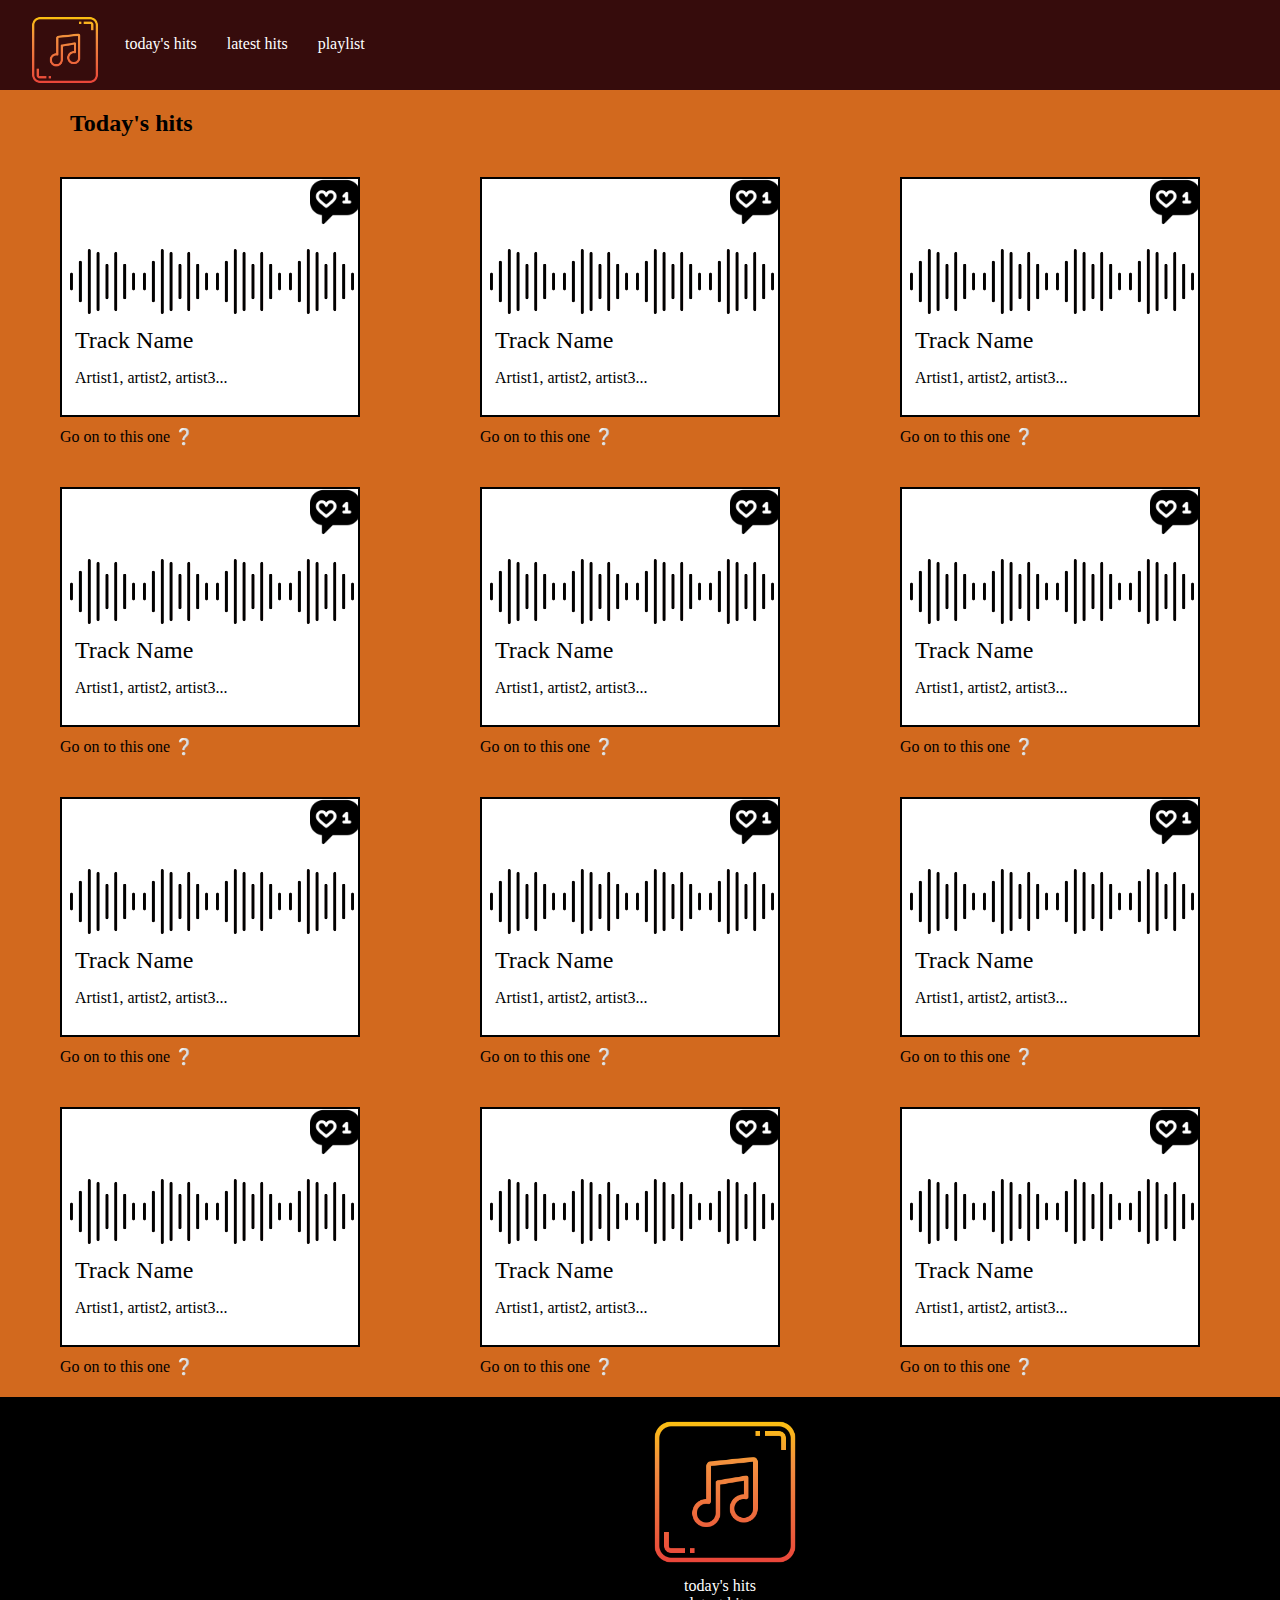
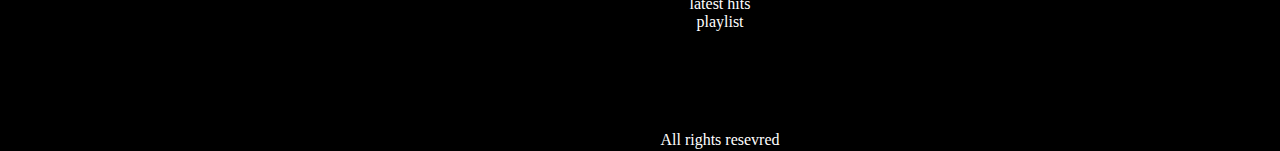
<file: index.html>
<!DOCTYPE html>
<html lang="en">
<head>
    <meta charset="UTF-8">
    <meta http-equiv="X-UA-Compatible" content="IE=edge">
    <meta name="viewport" content="width=device-width, initial-scale=1.0">
    <link rel="stylesheet" href="styles/style.css">
    <title>Document</title>
    <link rel="icon" href="img/music-note.png">
</head>
<body>
    <header>
        <h1>
            <a href="index.html">music boxxx</a>
        </h1>
        <nav>
            <ul>
                <li><a href="#">today's hits</a> </li>
                <li><a href="#">latest hits</a> </li>
                <li><a href="playlist.html">playlist</a> </li>  
            </ul>
        </nav>
    </header>
    <main>
        <h4>Today's hits</h4>
        <div class="container">
            <div class="box">
                <div class="hearticon"></div>
                <div class="icon"></div>
                <div class="icon"></div>
                <div class="icon"></div>
                <div class="icon"></div>
                <div class="trackname">
                    <p>Track Name</p>
                        <div class="artist">
                            <p>Artist1, artist2, artist3...</p>
                        </div>
                </div>
            </div>
            <div class="goOn">
                <p><a href="playlist.html">Go on to this one &#10068;</a></p>
            </div>
        </div>
        <div class="container">
            <div class="box">
                <div class="hearticon"></div>
                <div class="icon"></div>
                <div class="icon"></div>
                <div class="icon"></div>
                <div class="icon"></div>
                <div class="trackname">
                    <p>Track Name</p>
                        <div class="artist">
                            <p>Artist1, artist2, artist3...</p>
                        </div>
                </div>
            </div>
            <div class="goOn">
                <p><a href="playlist.html">Go on to this one &#10068;</a></p>
            </div>
        </div>
        <div class="container">
            <div class="box">
                <div class="hearticon"></div>
                <div class="icon"></div>
                <div class="icon"></div>
                <div class="icon"></div>
                <div class="icon"></div>
                <div class="trackname">
                    <p>Track Name</p>
                        <div class="artist">
                            <p>Artist1, artist2, artist3...</p>
                        </div>
                </div>
            </div>
            <div class="goOn">
                <p><a href="playlist.html">Go on to this one &#10068;</a></p>
            </div>
        </div>
        <div class="container">
            <div class="box">
                <div class="hearticon"></div>
                <div class="icon"></div>
                <div class="icon"></div>
                <div class="icon"></div>
                <div class="icon"></div>
                <div class="trackname">
                    <p>Track Name</p>
                        <div class="artist">
                            <p>Artist1, artist2, artist3...</p>
                        </div>
                </div>
            </div>
            <div class="goOn">
                <p><a href="playlist.html">Go on to this one &#10068;</a></p>
            </div>
        </div>
        <div class="container">
            <div class="box">
                <div class="hearticon"></div>
                <div class="icon"></div>
                <div class="icon"></div>
                <div class="icon"></div>
                <div class="icon"></div>
                <div class="trackname">
                    <p>Track Name</p>
                        <div class="artist">
                            <p>Artist1, artist2, artist3...</p>
                        </div>
                </div>
            </div>
            <div class="goOn">
                <p><a href="playlist.html">Go on to this one &#10068;</a></p>
            </div>
        </div>
        <div class="container">
            <div class="box">
                <div class="hearticon"></div>
                <div class="icon"></div>
                <div class="icon"></div>
                <div class="icon"></div>
                <div class="icon"></div>
                <div class="trackname">
                    <p>Track Name</p>
                        <div class="artist">
                            <p>Artist1, artist2, artist3...</p>
                        </div>
                </div>
            </div>
            <div class="goOn">
                <p><a href="playlist.html">Go on to this one &#10068;</a></p>
            </div>
        </div>
        <div class="container">
            <div class="box">
                <div class="hearticon"></div>
                <div class="icon"></div>
                <div class="icon"></div>
                <div class="icon"></div>
                <div class="icon"></div>
                <div class="trackname">
                    <p>Track Name</p>
                        <div class="artist">
                            <p>Artist1, artist2, artist3...</p>
                        </div>
                </div>
            </div>
            <div class="goOn">
                <p><a href="playlist.html">Go on to this one &#10068;</a></p>
            </div>
        </div>
        <div class="container">
            <div class="box">
                <div class="hearticon"></div>
                <div class="icon"></div>
                <div class="icon"></div>
                <div class="icon"></div>
                <div class="icon"></div>
                <div class="trackname">
                    <p>Track Name</p>
                        <div class="artist">
                            <p>Artist1, artist2, artist3...</p>
                        </div>
                </div>
            </div>
            <div class="goOn">
                <p><a href="playlist.html">Go on to this one &#10068;</a></p>
            </div>
        </div>
        <div class="container">
            <div class="box">
                <div class="hearticon"></div>
                <div class="icon"></div>
                <div class="icon"></div>
                <div class="icon"></div>
                <div class="icon"></div>
                <div class="trackname">
                    <p>Track Name</p>
                        <div class="artist">
                            <p>Artist1, artist2, artist3...</p>
                        </div>
                </div>
            </div>
            <div class="goOn">
                <p><a href="playlist.html">Go on to this one &#10068;</a></p>
            </div>
        </div>
        <div class="container">
            <div class="box">
                <div class="hearticon"></div>
                <div class="icon"></div>
                <div class="icon"></div>
                <div class="icon"></div>
                <div class="icon"></div>
                <div class="trackname">
                    <p>Track Name</p>
                        <div class="artist">
                            <div class="artist">
                                <p>Artist1, artist2, artist3...</p>
                            </div>
                        </div>
                </div>
            </div>
            <div class="goOn">
                <p><a href="playlist.html">Go on to this one &#10068;</a></p>
            </div>
        </div>
        <div class="container">
            <div class="box">
                <div class="hearticon"></div>
                <div class="icon"></div>
                <div class="icon"></div>
                <div class="icon"></div>
                <div class="icon"></div>
                <div class="trackname">
                    <p>Track Name</p>
                        <div class="artist">
                            <p>Artist1, artist2, artist3...</p>
                        </div>
                </div>
            </div>
            <div class="goOn">
                <p><a href="playlist.html">Go on to this one &#10068;</a></p>
            </div>   
        </div>
        <div class="container">
            <div class="box">
                <div class="hearticon"></div>
                <div class="icon"></div>
                <div class="icon"></div>
                <div class="icon"></div>
                <div class="icon"></div>
                <div class="trackname">
                    <p>Track Name</p>
                        <div class="artist">
                            <p>Artist1, artist2, artist3...</p>
                        </div>
                </div>
            </div>
            <div class="goOn">
                <p><a href="playlist.html">Go on to this one &#10068;</a></p>
            </div>   
        </div>
        <div class="social">
            <div class="facebook"></div>
            <div class="insta"></div>
        </div>
    </main>
    <!-- vamatebb komentars gasatestad -->
    <footer>
        <h2>
            <a href="index.html">music boxxx</a>
        </h2>
        <div class="foter">
            <ol>
                <li><a href="#">today's hits</a></li>
                <li><a href="#">latest hits</a></li>
                <li><a href="playlist.html">playlist</a></li>
            </ol>
        </div>
        <div class="allrights">
            <p>All rights resevred</p>
        </div>
    </footer>
</body>
</html>
</file>
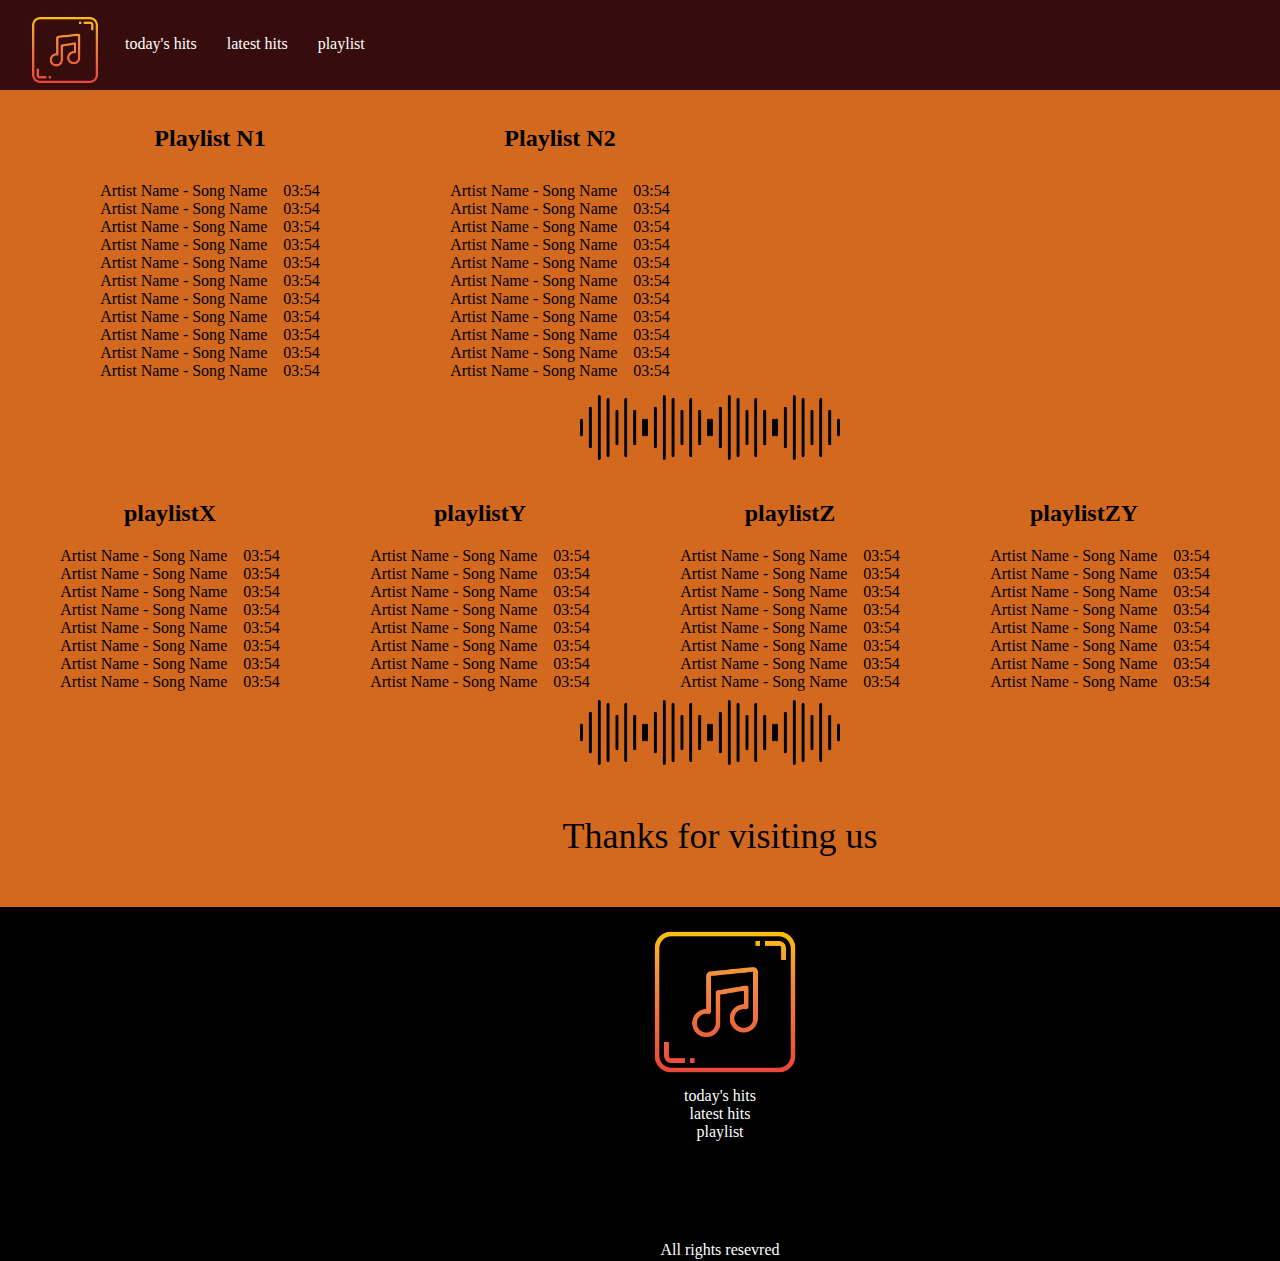
<file: playlist.html>
<!DOCTYPE html>
<html lang="en">
<head>
    <meta charset="UTF-8">
    <meta http-equiv="X-UA-Compatible" content="IE=edge">
    <meta name="viewport" content="width=device-width, initial-scale=1.0">
    <link rel="stylesheet" href="styles/style.css">
    <title>Document</title>
    <link rel="icon" href="img/sound.png">
</head>
<body>
    <header>
        <h1>
            <a href="index.html">music boxxx</a>
        </h1>
        <nav>
            <ul>
                <li><a href="#">today's hits</a> </li>
                <li><a href="#">latest hits</a> </li>
                <li><a href="playlist.html">playlist</a> </li>  
            </ul>
        </nav>
    </header>
    <main>
        <div class="playlist1">
            <h4>Playlist N1</h4>
            <p>Artist Name - Song Name  &nbsp;&nbsp;     03:54 </p>
            <p>Artist Name - Song Name  &nbsp;&nbsp;     03:54 </p>
            <p>Artist Name - Song Name  &nbsp;&nbsp;     03:54 </p>
            <p>Artist Name - Song Name  &nbsp;&nbsp;     03:54 </p>
            <p>Artist Name - Song Name  &nbsp;&nbsp;     03:54 </p>
            <p>Artist Name - Song Name  &nbsp;&nbsp;     03:54 </p>
            <p>Artist Name - Song Name  &nbsp;&nbsp;     03:54 </p>
            <p>Artist Name - Song Name  &nbsp;&nbsp;     03:54 </p>
            <p>Artist Name - Song Name  &nbsp;&nbsp;     03:54 </p>
            <p>Artist Name - Song Name  &nbsp;&nbsp;     03:54 </p>
            <p>Artist Name - Song Name  &nbsp;&nbsp;     03:54 </p>
              
        </div>
        <div class="playlist2">
            <h4>Playlist N2</h4>
            <p>Artist Name - Song Name  &nbsp;&nbsp;     03:54 </p>
            <p>Artist Name - Song Name  &nbsp;&nbsp;     03:54 </p>
            <p>Artist Name - Song Name  &nbsp;&nbsp;     03:54 </p>
            <p>Artist Name - Song Name  &nbsp;&nbsp;     03:54 </p>
            <p>Artist Name - Song Name  &nbsp;&nbsp;     03:54 </p>
            <p>Artist Name - Song Name  &nbsp;&nbsp;     03:54 </p>
            <p>Artist Name - Song Name  &nbsp;&nbsp;     03:54 </p>
            <p>Artist Name - Song Name  &nbsp;&nbsp;     03:54 </p>
            <p>Artist Name - Song Name  &nbsp;&nbsp;     03:54 </p>
            <p>Artist Name - Song Name  &nbsp;&nbsp;     03:54 </p>
            <p>Artist Name - Song Name  &nbsp;&nbsp;     03:54 </p>
        </div>
        <div class="cont">
            <div class="musBox"></div>
            <div class="musBox"></div>
            <div class="musBox"></div>
            <div class="musBox"></div>
        </div>
        <div class="playlistX">
            <h4>playlistX</h4>
            <p>Artist Name - Song Name  &nbsp;&nbsp;     03:54 </p>
            <p>Artist Name - Song Name  &nbsp;&nbsp;     03:54 </p>
            <p>Artist Name - Song Name  &nbsp;&nbsp;     03:54 </p>
            <p>Artist Name - Song Name  &nbsp;&nbsp;     03:54 </p>
            <p>Artist Name - Song Name  &nbsp;&nbsp;     03:54 </p>
            <p>Artist Name - Song Name  &nbsp;&nbsp;     03:54 </p>
            <p>Artist Name - Song Name  &nbsp;&nbsp;     03:54 </p>
            <p>Artist Name - Song Name  &nbsp;&nbsp;     03:54 </p>
        </div>
        <div class="playlistY">
            <h4>playlistY</h4>
            <p>Artist Name - Song Name  &nbsp;&nbsp;     03:54 </p>
            <p>Artist Name - Song Name  &nbsp;&nbsp;     03:54 </p>
            <p>Artist Name - Song Name  &nbsp;&nbsp;     03:54 </p>
            <p>Artist Name - Song Name  &nbsp;&nbsp;     03:54 </p>
            <p>Artist Name - Song Name  &nbsp;&nbsp;     03:54 </p>
            <p>Artist Name - Song Name  &nbsp;&nbsp;     03:54 </p>
            <p>Artist Name - Song Name  &nbsp;&nbsp;     03:54 </p>
            <p>Artist Name - Song Name  &nbsp;&nbsp;     03:54 </p>
        </div>
        <div class="playlistZ">
            <h4>playlistZ</h4>
            <p>Artist Name - Song Name  &nbsp;&nbsp;     03:54 </p>
            <p>Artist Name - Song Name  &nbsp;&nbsp;     03:54 </p>
            <p>Artist Name - Song Name  &nbsp;&nbsp;     03:54 </p>
            <p>Artist Name - Song Name  &nbsp;&nbsp;     03:54 </p>
            <p>Artist Name - Song Name  &nbsp;&nbsp;     03:54 </p>
            <p>Artist Name - Song Name  &nbsp;&nbsp;     03:54 </p>
            <p>Artist Name - Song Name  &nbsp;&nbsp;     03:54 </p>
            <p>Artist Name - Song Name  &nbsp;&nbsp;     03:54 </p>
        </div>
        <div class="playlistZY">
            <h4>playlistZY</h4>
            <p>Artist Name - Song Name  &nbsp;&nbsp;     03:54 </p>
            <p>Artist Name - Song Name  &nbsp;&nbsp;     03:54 </p>
            <p>Artist Name - Song Name  &nbsp;&nbsp;     03:54 </p>
            <p>Artist Name - Song Name  &nbsp;&nbsp;     03:54 </p>
            <p>Artist Name - Song Name  &nbsp;&nbsp;     03:54 </p>
            <p>Artist Name - Song Name  &nbsp;&nbsp;     03:54 </p>
            <p>Artist Name - Song Name  &nbsp;&nbsp;     03:54 </p>
            <p>Artist Name - Song Name  &nbsp;&nbsp;     03:54 </p>
        </div>
        <div class="social">
            <div class="facebook"></div>
            <div class="insta"></div>
        </div>
        <div class="cont">
            <div class="musBox"></div>
            <div class="musBox"></div>
            <div class="musBox"></div>
            <div class="musBox"></div>
        </div>
        <div class="thanks">
            <p>Thanks for visiting us</p>
        </div>
        


    </main>
    <footer>
        <h2>
            <a href="index.html">music boxxx</a>
        </h2>
        <div class="foter">
            <ol>
                <li><a href="#">today's hits</a></li>
                <li><a href="#">latest hits</a></li>
                <li><a href="playlist.html">playlist</a></li>
            </ol>
        </div>
        <div class="allrights">
            <p>All rights resevred</p>
        </div>
    </footer>
    
</body>
</html>
</file>
<file: styles/style.css>
*{
    margin:0;
    padding:0;
    box-sizing: border-box;
    text-decoration: none;
    list-style-type: none;
}
body{
    width: 1440px;
    height: auto;
    background-color: chocolate;
    position: relative;
}

header{
    width: 100%;
    height: 90px;
    padding: 15px 30px;
    background-color: #360c0c;
    position: relative;

    
}
header li{
    float: left;
    padding-top: 20px;
    margin-left: 20px;
    
}
header li a{
    color: #ffffff;
    padding: 15px 5px;
    position: relative;
}
header li a::before{
    content: "";
    width: 0;
    height: 1px;
    background-color: #ffffff;
    position: absolute;
    bottom: 0;
    left: 0;
    transition: 1s;
}
header li a:hover::before{
    width: 100%;
}
h1{
    width: 70px;
    height: 70px;
    background-image: url(../img/music-note.png);
    background-repeat: no-repeat;
    background-size: 100%;
    float: left;
    text-indent: -99999999px;
    

}
h1 a{
    width: 70px;
    height: 70px;
    display: block;

}

h4{
    clear: both;
    padding: 20px 70px;
    font-size: 24px;
     
}
.container{
    width: 300px;
    height: 270px;
    position: relative;
    margin:20px 60px; 
    float: left;
   
}

.hearticon{
    width: 50px;
    height: 50px;
    background-image: url(../img/like.png);
    background-repeat:no-repeat;
    background-size: 100%;
    position: absolute;
    top:0;
    right: 0; 
    cursor: pointer; 
    
    
}
.hearticon:hover{
    background-image: url(../img/like\ 2.png);      
}
.icon{
    width: 65px;
    height: 65px;
    background-image: url(../img/sound.png);
    background-size: 100%;
    float: left;
    margin-top: 70px;
    margin-left: 8px; 
      
}

.trackname{
    font-size: 24px;
    font-weight: 500;  
    position: absolute;
    top:150px;
    left: 15px; 
}
.artist{
    font-size: 16px;
    margin-top: 15px;
}
.box{
    width: 300px;
    height: 240px;
    border:2px solid #000000;
    background-color: #ffffff;
    
    
}
.goOn{
    margin-top: 10px;
}
.goOn p a{
    color: #000000;
}


footer{
    width: 1440px;
    height: 354px;
    background-color: #000000;
    clear: both;
    padding-top: 20px;
    
}
h2{
    width: 150px;
    height: 150px;
    background-image: url(../img/music-note.png);
    background-repeat: no-repeat;
    background-size: 100%;
    float: left;
    margin-left: 650px;
    text-indent: -99999999px;
    
}
h2 a{
    width: 150px;
    height: 150px;
    display: block;
}
.foter{
    clear: both;
   
}
ol{
    padding-top: 10px;
    text-align: center;
    
    
}
.allrights{
    color: #ffffff;
    margin-top: 100px;
    text-align: center;
    
}
.social{
    width: 100px;
    height: 200px;
    position: absolute;
    right: 0;
    top:200px
    
}
.facebook{
    width: 100px;
    height: 100px;
    background-image: url(../img/fb.png);
    background-repeat: no-repeat;
    background-size: 100%; 
    cursor: pointer;  
}
.facebook:hover{
    background-image: url(../img/facebook1.png);
    
}
.insta{
    width: 100px;
    height: 100px;
    background-image: url(../img/instagram.png);
    background-repeat: no-repeat;
    background-size: 100%; 
    cursor: pointer;  
}
.insta:hover{
    background-image: url(../img/instagram1.png);
}

.playlist1{
    width: 280px;
    height: 300px;
    float: left;
    text-align: center;
    margin-left: 70px;
    margin-top: 5px; 
    transition: 0.3s; 
}
.playlist1:hover{
    background-color: #5c5858;
    border-radius: 10%;
    box-shadow: 0 0  20px #410909;
    border:1px solid #410909;
   
}
.playlist1 p{
    clear: both;
    text-align: center;   
}
.playlist1 h4{
   padding: 30px;
}
.playlist2{
    width: 280px;
    height: 300px;
    margin-left: 70px;
    float: left;
    text-align: center;
    margin-top: 5px;
    transition: 0.3s;
}
.playlist2:hover{
    background-color: #5c5858;
    border-radius: 10%;
    box-shadow: 0 0 20px  #410909;
    border:1px solid #410909;
}
.playlist2 p{
    clear: both;
    text-align: center;
}
.playlist2 h4{
    padding: 30px;
}

.cont{
    width: 1440px;
    height: 65px;
    clear: both;
    padding-left: 580px;
    margin-top:10px   
}
.musBox{
    width: 65px;
    height: 65px;
    background-image: url(../img/sound.png);
    background-size: 100%;
    float: left; 
     
}
.playlistX{
    width: 280px;
    height: 240px;
    float: left;
    transition: 0.3s;
    
}
.playlistX:hover{
    background-color: #5c5858;
    border-radius: 10%;
    box-shadow: 0 0 20px  #410909;
    border:1px solid #410909;
}
.playlistY{
    width: 280px;
    height: 240px;
    float: left;
    transition: 0.3s; 
      
}
.playlistY:hover{
    background-color: #5c5858;
    border-radius: 10%;
    box-shadow: 0 0 20px  #410909;
    border:1px solid #410909;
}
.playlistZ{
    width: 280px;
    height: 240px;
    float: left;
    transition: 0.3s;
}
.playlistZ:hover{
    background-color: #5c5858;
    border-radius: 10%;
    box-shadow: 0 0 20px  #410909;
    border:1px solid #410909;
}
.playlistZY{
    width: 280px;
    height: 240px;
    float: left;
    transition: 0.3s;  
}
.playlistZY:hover{
    background-color: #5c5858;
    border-radius: 10%;
    box-shadow: 0 0 20px  #410909;
    border:1px solid #410909;
}
.playlistX, .playlistY, .playlistZ, .playlistZY p{
    text-align: center;
    
}
.playlistX, .playlistY, .playlistZ, .playlistZY{
    margin-left:30px;
    padding-top: 20px;
   
}


.thanks p{
    text-align: center;
    padding: 50px;
    font-size: 36px;
}
footer a{
    color: #ffffff;
}
</file>
